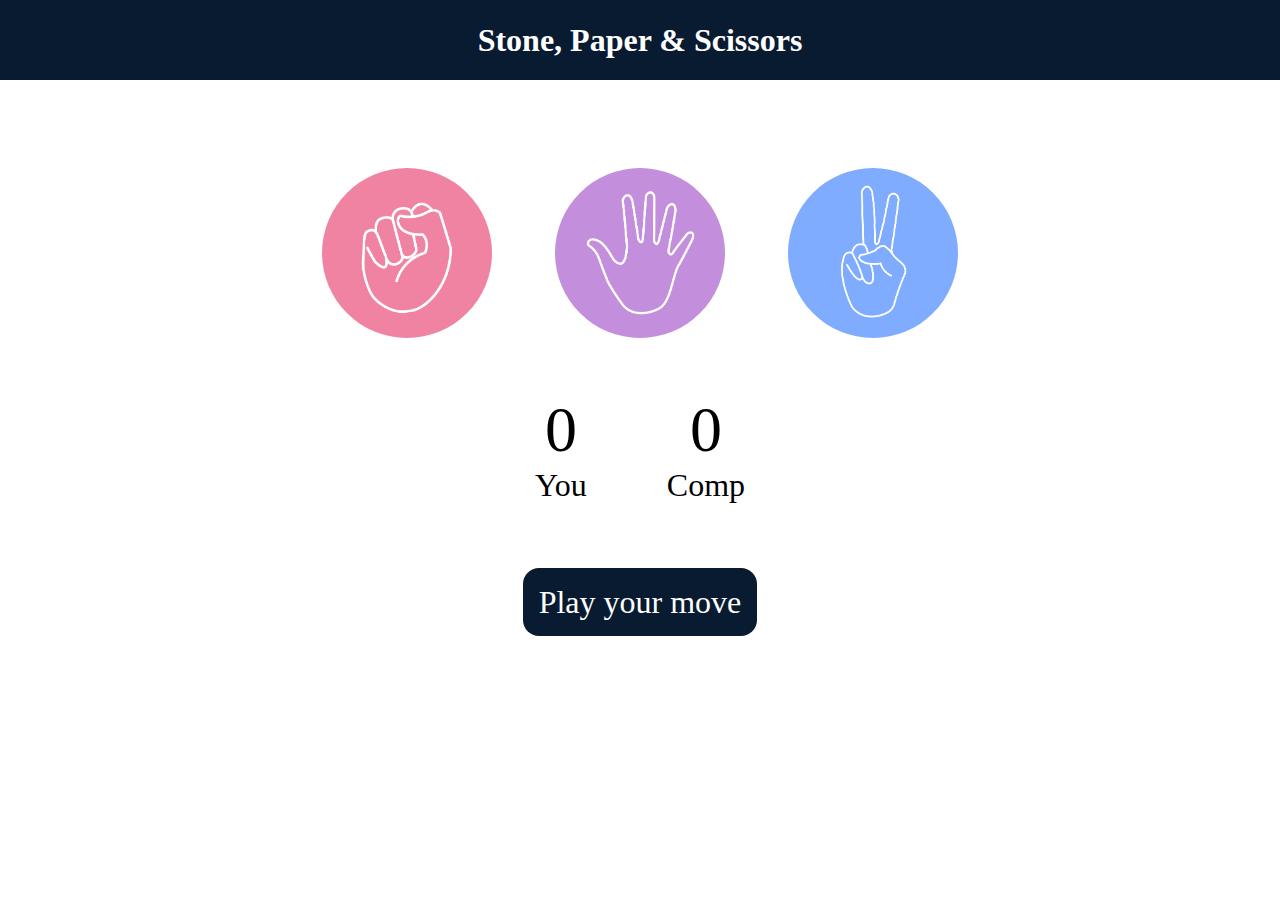
<file: index.html>
<!DOCTYPE html>
<html lang="en">
<head>
    <meta charset="UTF-8">
    <meta name="viewport" content="width=device-width, initial-scale=1.0">
    <title>Stone, paper & Scissors Game</title>
    <link rel="stylesheet" href="style.css">
</head>
<body>
    <h1>Stone, Paper & Scissors</h1>
    <div class="choices">
        <div class="choice" id="rock">
            <img src="rock.png">
        </div>
        <div class="choice" id="paper">
            <img src="paper.png">
        </div>
        <div class="choice" id="scissors">
            <img src="scissors.png">
        </div>
    </div>
    <div class="score-board">
        <div class="score">
            <p id="user-score">0</p>
            <p>You</p>
        </div>
        <div class="score">
            <p id="comp-score">0</p>
            <p>Comp</p>
        </div>
    </div>

    <div class="msg-container">
        <p id="msg">Play your move</p>
    </div>
    
    <script src="script.js"></script>
</body>
</html>
</file>
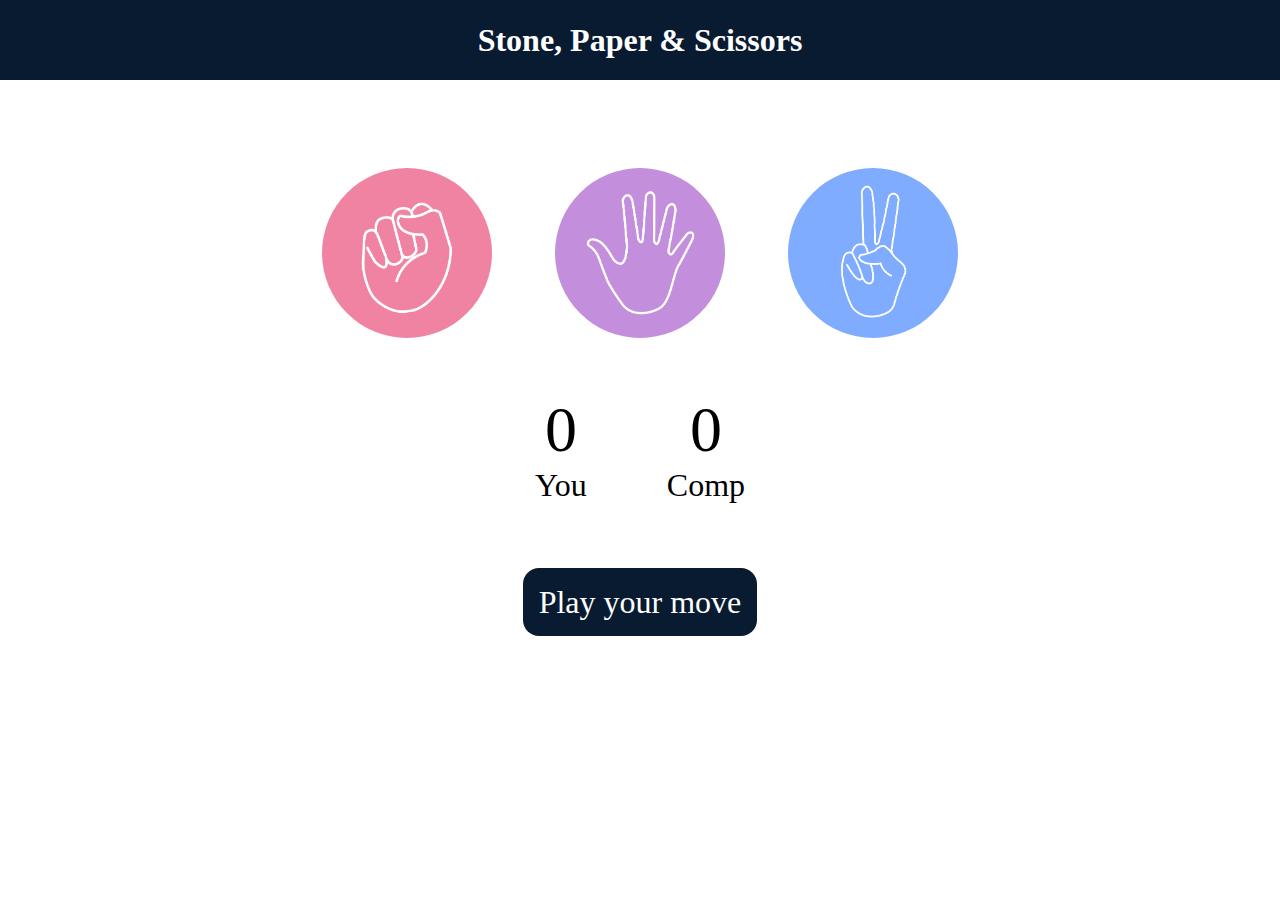
<file: 10 Stone, Paper & Scissors.html>
<!DOCTYPE html>
<html lang="en">
<head>
    <meta charset="UTF-8">
    <meta name="viewport" content="width=device-width, initial-scale=1.0">
    <title>Stone, paper & Scissors Game</title>
    <link rel="stylesheet" href="10 style.css">
</head>
<body>
    <h1>Stone, Paper & Scissors</h1>
    <div class="choices">
        <div class="choice" id="rock">
            <img src="rock.png">
        </div>
        <div class="choice" id="paper">
            <img src="paper.png">
        </div>
        <div class="choice" id="scissors">
            <img src="scissors.png">
        </div>
    </div>
    <div class="score-board">
        <div class="score">
            <p id="user-score">0</p>
            <p>You</p>
        </div>
        <div class="score">
            <p id="comp-score">0</p>
            <p>Comp</p>
        </div>
    </div>

    <div class="msg-container">
        <p id="msg">Play your move</p>
    </div>
    
    <script src="10 sps.js"></script>
</body>
</html>
</file>
<file: style.css>
*{
    margin: 0;
    padding: 0;
    text-align: center;
}
h1{
    background-color: #081b31;
    color: white;
    height: 5rem;
    line-height: 5rem;
}
.choices{
    margin-top: 5rem;
    display: flex;
    align-items: center;
    justify-content: center;
    gap: 3rem;
}
.choice{
    height: 185px;
    width: 185px;   
    border-radius: 50%;
    display: flex;
    align-items: center;
    justify-content: center ;
}

.choice:hover{
    opacity: 0.8;
    cursor: pointer;
    background-color: #081b31; 
}

img{
    height: 170px;
    width: 170px;
    object-fit: cover;
    border-radius: 50%;
}

.score-board{
    display: flex;
    align-items: center;
    justify-content: center;
    margin-top: 3rem;
    font-size: 2rem;
    gap: 5rem;
}
#user-score,#comp-score{
    font-size: 4rem;
}

.msg-container{
    margin-top: 5rem;
}
#msg{
    font-size: 2rem;
    background-color: #081b31;
    color: white;
    padding: 1rem;
    display: inline;
    border-radius: 1rem ;
}
</file>
<file: 10 style.css>
*{
    margin: 0;
    padding: 0;
    text-align: center;
}
h1{
    background-color: #081b31;
    color: white;
    height: 5rem;
    line-height: 5rem;
}
.choices{
    margin-top: 5rem;
    display: flex;
    align-items: center;
    justify-content: center;
    gap: 3rem;
}
.choice{
    height: 185px;
    width: 185px;   
    border-radius: 50%;
    display: flex;
    align-items: center;
    justify-content: center ;
}

.choice:hover{
    opacity: 0.8;
    cursor: pointer;
    background-color: #081b31; 
}

img{
    height: 170px;
    width: 170px;
    object-fit: cover;
    border-radius: 50%;
}

.score-board{
    display: flex;
    align-items: center;
    justify-content: center;
    margin-top: 3rem;
    font-size: 2rem;
    gap: 5rem;
}
#user-score,#comp-score{
    font-size: 4rem;
}

.msg-container{
    margin-top: 5rem;
}
#msg{
    font-size: 2rem;
    background-color: #081b31;
    color: white;
    padding: 1rem;
    display: inline;
    border-radius: 1rem ;
}
</file>
